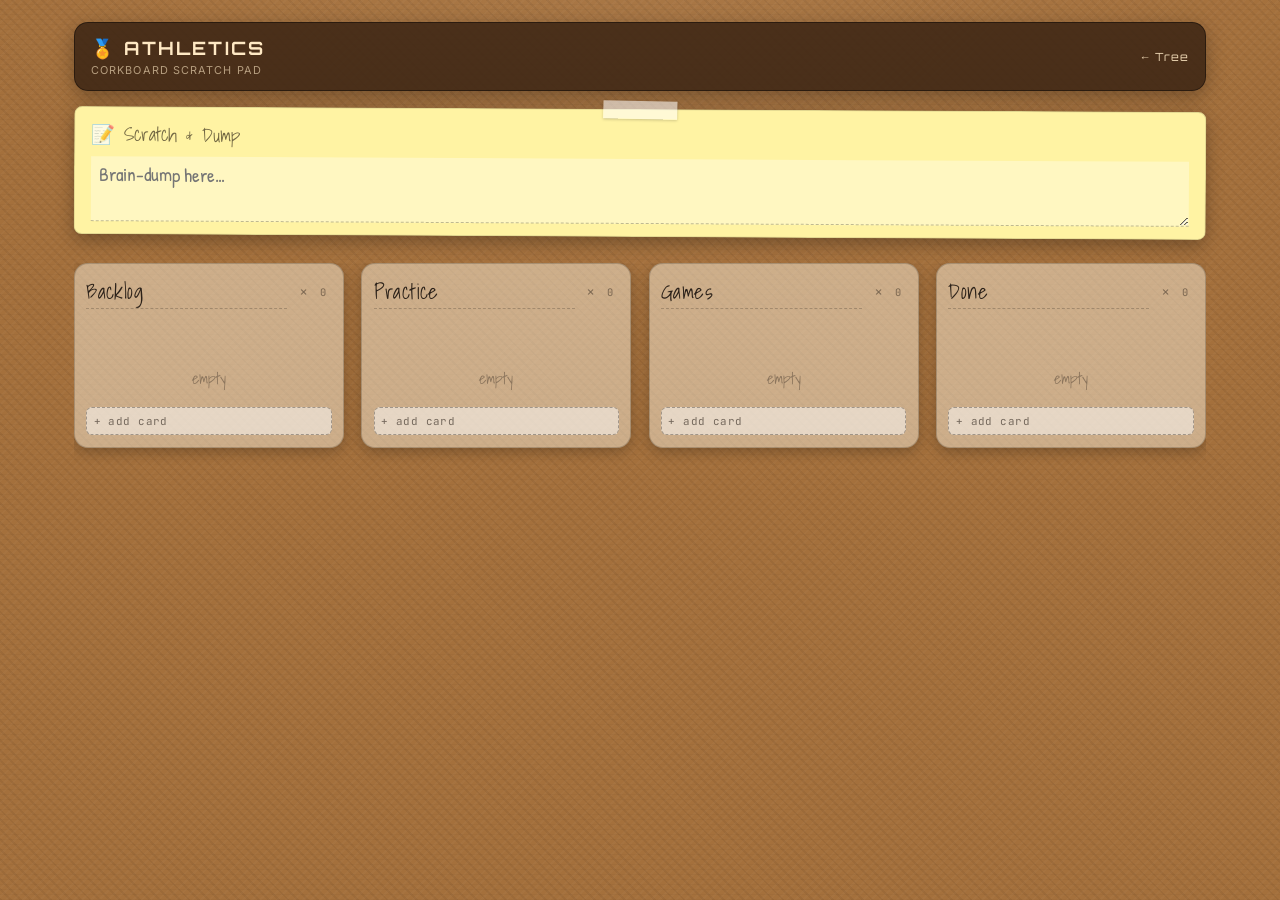
<file: athletics.html>
<!DOCTYPE html>
<html lang="en">
<head>
<meta charset="UTF-8">
<meta name="viewport" content="width=device-width, initial-scale=1.0">
<title>ATHLETICS · ELMTREE</title>
<link rel="icon" type="image/svg+xml" href="/favicon.svg">
<link rel="preconnect" href="https://fonts.googleapis.com">
<link href="https://fonts.googleapis.com/css2?family=Orbitron:wght@400;700;900&family=Inter:wght@300;400;600&family=JetBrains+Mono:wght@400;500&family=Patrick+Hand&family=Shadows+Into+Light&display=swap" rel="stylesheet">
<style>
:root{
  --void:#3a2413;--t1:#2b2119;--t2:rgba(43,33,25,.6);--t3:rgba(43,33,25,.35);
  --ok:#1f8a4c;--err:#c0392b;--card-y:#fff3a3;--card-p:#ffc9d8;--card-b:#cfe5ff;
  --card-g:#d4f2c8;--card-o:#ffe0b3;--tape:rgba(255,255,255,.55);--n-purple:#7b2ff7;--n-blue:#2196f3;
}
*{margin:0;padding:0;box-sizing:border-box}
body{
  font-family:'Inter',sans-serif;color:var(--t1);min-height:100vh;overflow-x:hidden;
  background:
    radial-gradient(1200px 700px at 50% -10%, rgba(255,255,255,.06), transparent 60%),
    repeating-linear-gradient(45deg, rgba(0,0,0,.05) 0 2px, transparent 2px 7px),
    repeating-linear-gradient(-45deg, rgba(255,255,255,.02) 0 2px, transparent 2px 6px),
    repeating-linear-gradient(0deg, rgba(0,0,0,.03) 0 1px, transparent 1px 5px),
    #a4703c;
}
.boardframe{max-width:1180px;margin:0 auto;padding:1.4rem 1.5rem 3rem}
.toolbar{background:rgba(58,36,19,.85);border:1px solid rgba(0,0,0,.4);border-radius:14px;padding:.8rem 1rem;margin-bottom:1.1rem;display:flex;align-items:center;justify-content:space-between;gap:.8rem;flex-wrap:wrap;box-shadow:0 6px 20px rgba(0,0,0,.3)}
.toolbar h1{font-family:'Orbitron',sans-serif;font-size:1.15rem;letter-spacing:.12em;color:#ffe9c4;text-transform:uppercase;display:flex;align-items:center;gap:.5rem}
.toolbar .sub{color:rgba(255,233,196,.6);font-size:.68rem;letter-spacing:.1em;text-transform:uppercase;margin-top:.2rem}
.actions{display:flex;gap:.5rem;align-items:center;flex-wrap:wrap}
.saved{font-family:'JetBrains Mono',monospace;font-size:.7rem;color:#8bf0b0;opacity:0;transition:opacity .3s}.saved.on{opacity:1}
button{font-family:'JetBrains Mono',monospace;font-size:.72rem;letter-spacing:.04em;padding:.4rem .8rem;border-radius:8px;border:1px solid rgba(0,0,0,.35);background:rgba(255,255,255,.85);color:var(--t1);cursor:pointer;transition:all .2s;box-shadow:0 1px 3px rgba(0,0,0,.2)}
button:hover{background:#fff;transform:translateY(-1px);box-shadow:0 4px 12px rgba(0,0,0,.25)}
button.primary{background:linear-gradient(135deg,#c98a2d,#7a4a12);color:#fff;border:none}
a.back{color:rgba(255,233,196,.9);text-decoration:none;font-family:'Orbitron',sans-serif;font-size:.7rem;letter-spacing:.08em}
a.back:hover{color:#fff}

.scratch{background:var(--card-y);border:1px solid rgba(0,0,0,.12);border-radius:8px;padding:.7rem 1rem .75rem;position:relative;box-shadow:0 6px 18px rgba(0,0,0,.3);transform:rotate(.3deg);width:100%;margin:.3rem 0 1.6rem}
.scratch::before{content:'';position:absolute;top:-9px;left:50%;transform:translateX(-50%) rotate(1deg);width:74px;height:18px;background:var(--tape);box-shadow:0 1px 3px rgba(0,0,0,.2)}
.scratchhead{font-family:'Shadows Into Light',cursive;font-size:1.2rem;color:rgba(53,43,26,.7);margin-bottom:.4rem}
.scratchrow{display:flex;align-items:stretch;gap:.8rem}
#scratch{flex:1;background:rgba(255,255,255,.32);border:none;border-bottom:1px dashed rgba(0,0,0,.25);color:#35291a;font-family:'Patrick Hand',cursive;font-size:1.2rem;min-height:2.6em;resize:vertical;padding:.35rem .5rem;outline:none;line-height:1.4}
#scratch:focus{background:rgba(255,255,255,.5)}

.board{display:flex;gap:1.1rem;align-items:flex-start;overflow-x:auto;padding-bottom:1rem}
.col{flex:1 1 270px;min-width:250px;max-width:310px;background:rgba(255,248,230,.45);border:1px solid rgba(0,0,0,.18);border-radius:14px;padding:.7rem;display:flex;flex-direction:column;gap:.6rem;box-shadow:0 4px 14px rgba(0,0,0,.25)}
.coltitle{font-family:'Shadows Into Light',cursive;font-size:1.3rem;letter-spacing:.02em;background:transparent;border:none;outline:none;color:var(--t1);border-bottom:1px dashed rgba(0,0,0,.2)}
.colcount{font-family:'JetBrains Mono',monospace;font-size:.65rem;color:rgba(43,33,25,.5)}
.cards{display:flex;flex-direction:column;gap:.7rem;min-height:30px}
.colempty{font-family:'Shadows Into Light',cursive;color:rgba(43,33,25,.4);font-size:1rem;text-align:center;padding:.4rem;display:none}
.card{background:var(--card-y);color:#352b1a;border:1px solid rgba(0,0,0,.1);border-radius:2px;padding:.5rem .6rem;position:relative;box-shadow:0 4px 10px rgba(0,0,0,.28);transform:rotate(-1deg)}
.card:hover{transform:rotate(0) translateY(-2px);box-shadow:0 8px 18px rgba(0,0,0,.35)}
.card::before{content:'';position:absolute;top:-9px;left:50%;transform:translateX(-50%) rotate(-2deg);width:64px;height:15px;background:var(--tape);box-shadow:0 1px 3px rgba(0,0,0,.2);opacity:.9}
.ctext{width:100%;background:transparent;border:none;outline:none;color:inherit;font-family:'Patrick Hand',cursive;font-size:1.18rem;min-height:1.2em;resize:none;line-height:1.3}
.cmeta{display:flex;justify-content:space-between;align-items:center;margin-top:.25rem}
.mini{display:inline-flex;align-items:center;justify-content:center;width:20px;height:20px;padding:0;line-height:1;font-size:.75rem;opacity:.5;background:transparent;box-shadow:none;border:none;border-radius:6px}
.mini:hover{opacity:1;color:var(--err);background:rgba(0,0,0,.1)}
.addcard{background:rgba(255,255,255,.5);border:1px dashed rgba(0,0,0,.3);border-radius:6px;color:rgba(43,33,25,.6);padding:.4rem;font-size:.68rem;cursor:pointer;text-align:left;font-family:'JetBrains Mono',monospace;box-shadow:none}
.addcard:hover{color:var(--n-blue);background:rgba(255,255,255,.7)}
@media (max-width:700px){.board{flex-direction:column;align-items:stretch}.col{max-width:none}}
</style>
</head>
<body>
<div class="boardframe">
  <div class="toolbar">
    <div>
      <h1>🏅 ATHLETICS</h1>
      <div class="sub">corkboard scratch pad</div>
    </div>
    <div class="actions">
      <span class="saved" id="saved">✓ saved</span>
      <a class="back" href="index.html">← Tree</a>
    </div>
  </div>

  <div class="scratch">
    <div class="scratchhead">📝 Scratch &amp; Dump</div>
    <div class="scratchrow">
      <textarea id="scratch" placeholder="Brain-dump here…"></textarea>
    </div>
  </div>

  <div class="board" id="board"></div>
</div>

  <script src="athletics.js"></script>
</body>
</html>
</file>
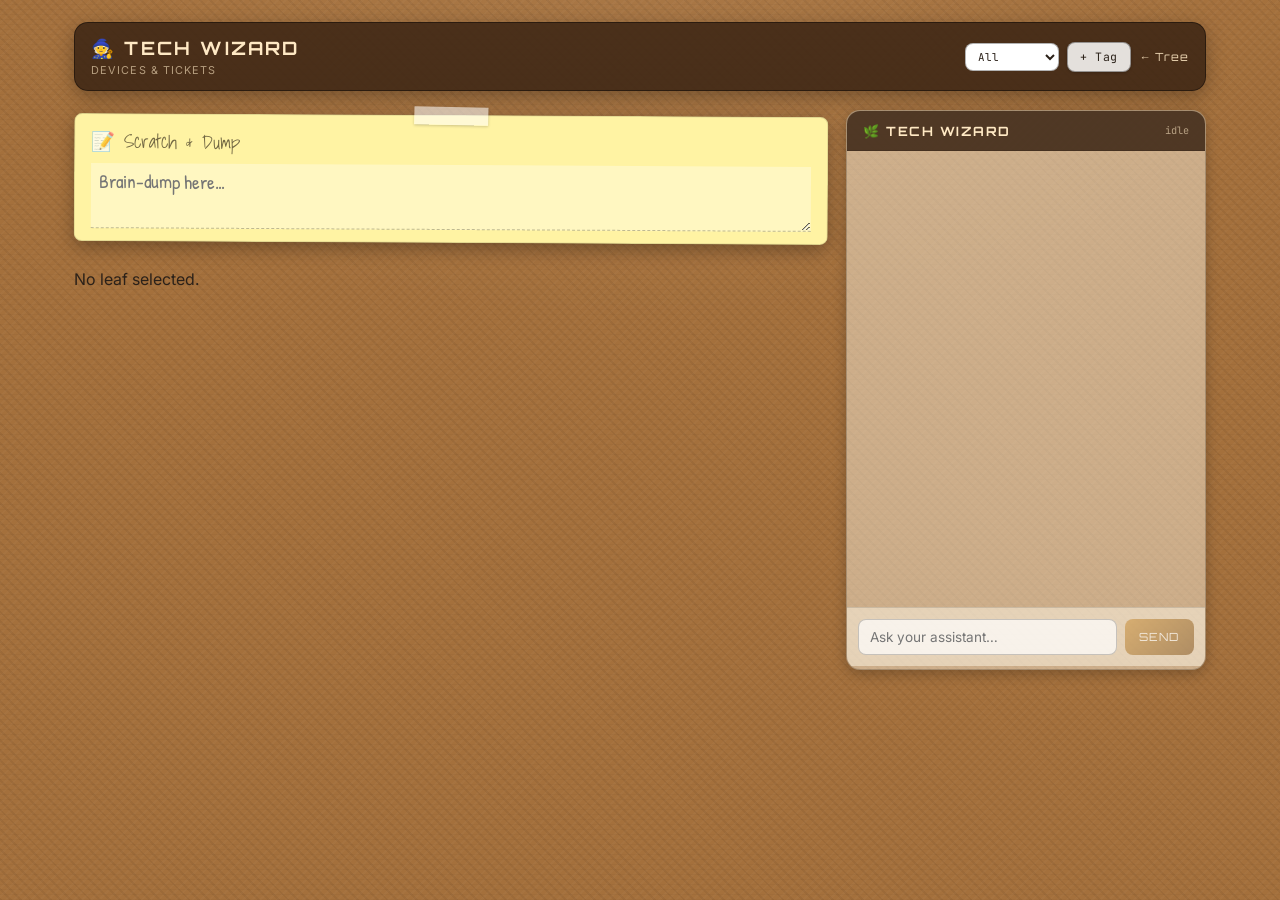
<file: leaf.html>
<!DOCTYPE html>
<html lang="en">
<head>
<meta charset="UTF-8">
<meta name="viewport" content="width=device-width, initial-scale=1.0">
<title>LEAF · ELMTREE</title>
<link rel="icon" type="image/svg+xml" href="/favicon.svg">
<link rel="preconnect" href="https://fonts.googleapis.com">
<link href="https://fonts.googleapis.com/css2?family=Orbitron:wght@400;700;900&family=Inter:wght@300;400;600&family=JetBrains+Mono:wght@400;500&family=Patrick+Hand&family=Shadows+Into+Light&display=swap" rel="stylesheet">
<style>
:root{
  --void:#3a2413;--t1:#2b2119;--t2:rgba(43,33,25,.6);--t3:rgba(43,33,25,.35);
  --ok:#1f8a4c;--err:#c0392b;--card-y:#fff3a3;--card-p:#ffc9d8;--card-b:#cfe5ff;
  --card-g:#d4f2c8;--card-o:#ffe0b3;--tape:rgba(255,255,255,.55);--n-purple:#7b2ff7;--n-blue:#2196f3;
}
*{margin:0;padding:0;box-sizing:border-box}
body{
  font-family:'Inter',sans-serif;color:var(--t1);min-height:100vh;overflow-x:hidden;
  background:
    radial-gradient(1200px 700px at 50% -10%, rgba(255,255,255,.06), transparent 60%),
    repeating-linear-gradient(45deg, rgba(0,0,0,.05) 0 2px, transparent 2px 7px),
    repeating-linear-gradient(-45deg, rgba(255,255,255,.02) 0 2px, transparent 2px 6px),
    repeating-linear-gradient(0deg, rgba(0,0,0,.03) 0 1px, transparent 1px 5px),
    #a4703c;
}
.boardframe{max-width:1180px;margin:0 auto;padding:1.4rem 1.5rem 3rem}
.toolbar{background:rgba(58,36,19,.85);border:1px solid rgba(0,0,0,.4);border-radius:14px;padding:.8rem 1rem;margin-bottom:1.1rem;display:flex;align-items:center;justify-content:space-between;gap:.8rem;flex-wrap:wrap;box-shadow:0 6px 20px rgba(0,0,0,.3)}
.toolbar h1{font-family:'Orbitron',sans-serif;font-size:1.15rem;letter-spacing:.12em;color:#ffe9c4;text-transform:uppercase;display:flex;align-items:center;gap:.5rem}
.toolbar .sub{color:rgba(255,233,196,.6);font-size:.68rem;letter-spacing:.1em;text-transform:uppercase;margin-top:.2rem}
.actions{display:flex;gap:.5rem;align-items:center;flex-wrap:wrap}
.saved{font-family:'JetBrains Mono',monospace;font-size:.7rem;color:#8bf0b0;opacity:0;transition:opacity .3s}.saved.on{opacity:1}
button{font-family:'JetBrains Mono',monospace;font-size:.72rem;letter-spacing:.04em;padding:.4rem .8rem;border-radius:8px;border:1px solid rgba(0,0,0,.35);background:rgba(255,255,255,.85);color:var(--t1);cursor:pointer;transition:all .2s;box-shadow:0 1px 3px rgba(0,0,0,.2)}
button:hover{background:#fff;transform:translateY(-1px);box-shadow:0 4px 12px rgba(0,0,0,.25)}
a.back{color:rgba(255,233,196,.9);text-decoration:none;font-family:'Orbitron',sans-serif;font-size:.7rem;letter-spacing:.08em}
a.back:hover{color:#fff}

.scratch{background:var(--card-y);border:1px solid rgba(0,0,0,.12);border-radius:8px;padding:.7rem 1rem .75rem;position:relative;box-shadow:0 6px 18px rgba(0,0,0,.3);transform:rotate(.3deg);width:100%;margin:.3rem 0 1.6rem}
.scratch::before{content:'';position:absolute;top:-9px;left:50%;transform:translateX(-50%) rotate(1deg);width:74px;height:18px;background:var(--tape);box-shadow:0 1px 3px rgba(0,0,0,.2)}
.scratchhead{font-family:'Shadows Into Light',cursive;font-size:1.2rem;color:rgba(53,43,26,.7);margin-bottom:.4rem}
.scratchrow{display:flex;align-items:stretch;gap:.8rem}
#scratch{flex:1;background:rgba(255,255,255,.32);border:none;border-bottom:1px dashed rgba(0,0,0,.25);color:#35291a;font-family:'Patrick Hand',cursive;font-size:1.2rem;min-height:2.6em;resize:vertical;padding:.35rem .5rem;outline:none;line-height:1.4}
#scratch:focus{background:rgba(255,255,255,.5)}

.board{display:flex;gap:1.1rem;align-items:flex-start;overflow-x:auto;padding-bottom:1rem}
.col{flex:1 1 270px;min-width:250px;max-width:310px;background:rgba(255,248,230,.45);border:1px solid rgba(0,0,0,.18);border-radius:14px;padding:.7rem;display:flex;flex-direction:column;gap:.6rem;box-shadow:0 4px 14px rgba(0,0,0,.25)}
.coltitle{font-family:'Shadows Into Light',cursive;font-size:1.3rem;letter-spacing:.02em;background:transparent;border:none;outline:none;color:var(--t1);border-bottom:1px dashed rgba(0,0,0,.2)}
.colcount{font-family:'JetBrains Mono',monospace;font-size:.65rem;color:rgba(43,33,25,.5)}
.cards{display:flex;flex-direction:column;gap:.7rem;min-height:30px}
.colempty{font-family:'Shadows Into Light',cursive;color:rgba(43,33,25,.4);font-size:1rem;text-align:center;padding:.4rem;display:none}
.card{background:var(--card-y);color:#352b1a;border:1px solid rgba(0,0,0,.1);border-radius:2px;padding:.5rem .6rem;position:relative;box-shadow:0 4px 10px rgba(0,0,0,.28);transform:rotate(-1deg)}
.card.c-pink{--card-y:var(--card-p)}.card.c-blue{--card-y:var(--card-b)}.card.c-green{--card-y:var(--card-g)}.card.c-orange{--card-y:var(--card-o)}
.card:hover{transform:rotate(0) translateY(-2px);box-shadow:0 8px 18px rgba(0,0,0,.35)}
.card::before{content:'';position:absolute;top:-9px;left:50%;transform:translateX(-50%) rotate(-2deg);width:64px;height:15px;background:var(--tape);box-shadow:0 1px 3px rgba(0,0,0,.2);opacity:.9}
.ctext{width:100%;background:transparent;border:none;outline:none;color:inherit;font-family:'Patrick Hand',cursive;font-size:1.18rem;min-height:1.2em;resize:none;line-height:1.3}
.cmeta{display:flex;justify-content:space-between;align-items:center;margin-top:.25rem;gap:.3rem;flex-wrap:wrap}
.cmeta-left{display:flex;align-items:center;gap:.35rem;flex-wrap:wrap}
.cnotes{width:100%;background:rgba(0,0,0,.06);border:1px solid rgba(0,0,0,.12);border-radius:4px;color:rgba(53,43,26,.75);font-family:'JetBrains Mono',monospace;font-size:.66rem;padding:.3rem .45rem;margin-top:.35rem;min-height:2em;resize:vertical;outline:none}
.cnotes:focus{background:rgba(255,255,255,.4)}
.ctagsel{font-family:'JetBrains Mono',monospace;font-size:.64rem;background:rgba(255,255,255,.6);color:var(--t1);border:1px solid rgba(0,0,0,.2);border-radius:5px;padding:.12rem .25rem;outline:none;cursor:pointer;max-width:7em}
.tagchip{display:inline-block;font-family:'JetBrains Mono',monospace;font-size:.6rem;padding:.08rem .4rem;border-radius:20px;letter-spacing:.02em;background:rgba(0,0,0,.08);border:1px solid rgba(0,0,0,.15)}
.cdue{font-family:'JetBrains Mono',monospace;font-size:.64rem;padding:.1rem .35rem;border-radius:6px;background:rgba(0,0,0,.07);border:1px solid transparent;cursor:pointer}
.cdue.due{color:#1f5d8a;border-color:rgba(31,93,138,.4)}
.cdue.soon{color:#b06a00;background:rgba(255,180,0,.15);border-color:rgba(176,106,0,.5);font-weight:600}
.cdue.over{color:#fff;background:var(--err);border-color:var(--err);font-weight:700}
.prio{font-size:.6rem;line-height:1;padding:.08rem .22rem;box-shadow:none;background:rgba(0,0,0,.06);border:1px solid rgba(0,0,0,.15);border-radius:4px;color:rgba(43,33,25,.75);cursor:pointer}
.prio:hover{background:rgba(0,0,0,.16);color:var(--t1)}
.prio:disabled{opacity:.3;cursor:default;background:rgba(0,0,0,.03)}
.mini{display:inline-flex;align-items:center;justify-content:center;width:20px;height:20px;padding:0;line-height:1;font-size:.75rem;opacity:.5;background:transparent;box-shadow:none;border:none;border-radius:6px}
.mini:hover{opacity:1;color:var(--err);background:rgba(0,0,0,.1)}
.addcard{background:rgba(255,255,255,.5);border:1px dashed rgba(0,0,0,.3);border-radius:6px;color:rgba(43,33,25,.6);padding:.4rem;font-size:.68rem;cursor:pointer;text-align:left;font-family:'JetBrains Mono',monospace;box-shadow:none}
.addcard:hover{color:var(--n-blue);background:rgba(255,255,255,.7)}
.filter{font-family:'JetBrains Mono',monospace;font-size:.68rem;padding:.32rem .5rem;border-radius:8px;border:1px solid rgba(0,0,0,.3);background:#fff;color:var(--t1);cursor:pointer}
@media (max-width:700px){.board{flex-direction:column;align-items:stretch}.col{max-width:none}}

/* ---------- assistant chat ---------- */
.lf-main{display:grid;grid-template-columns:1fr 360px;gap:1.1rem;align-items:start;margin-top:1.2rem}
@media (max-width:900px){.lf-main{grid-template-columns:1fr}}
.chat{display:flex;flex-direction:column;height:560px;overflow:hidden;border-radius:14px;
  background:rgba(255,248,230,.45);border:1px solid rgba(0,0,0,.18);box-shadow:0 4px 14px rgba(0,0,0,.25)}
.chat-head{padding:.7rem 1rem;border-bottom:1px solid rgba(0,0,0,.12);display:flex;align-items:center;gap:.5rem;
  background:rgba(58,36,19,.85)}
.chat-head h2{font-family:'Orbitron',sans-serif;font-size:.8rem;letter-spacing:.12em;color:#ffe9c4;text-transform:uppercase}
.chat-head .hint{font-size:.64rem;color:rgba(255,233,196,.6);margin-left:auto;font-family:'JetBrains Mono',monospace}
.chat-body{flex:1;overflow-y:auto;padding:1rem;display:flex;flex-direction:column;gap:.7rem}
.msg{max-width:88%;padding:.55rem .8rem;border-radius:12px;font-size:.85rem;line-height:1.45;white-space:pre-wrap;word-wrap:break-word}
.msg.user{align-self:flex-end;background:linear-gradient(135deg,#c98a2d,#7a4a12);color:#fff;border-bottom-right-radius:3px}
.msg.bot{align-self:flex-start;background:rgba(255,255,255,.7);border:1px solid rgba(0,0,0,.1);border-bottom-left-radius:3px;color:#352b1a}
.msg .who{display:block;font-size:.6rem;letter-spacing:.08em;text-transform:uppercase;color:rgba(53,43,26,.55);margin-bottom:.2rem;font-family:'JetBrains Mono',monospace}
.msg.typing{color:rgba(53,43,26,.5);font-style:italic}
.chat-in{display:flex;gap:.5rem;padding:.7rem;border-top:1px solid rgba(0,0,0,.12);background:rgba(255,248,230,.5)}
.chat-in input{flex:1;background:rgba(255,255,255,.7);border:1px solid rgba(0,0,0,.2);border-radius:8px;color:var(--t1);font-family:'Inter',sans-serif;font-size:.85rem;padding:.55rem .7rem;outline:none}
.chat-in input:focus{border-color:var(--n-purple)}
.chat-in button{background:linear-gradient(135deg,#c98a2d,#7a4a12);border:none;color:#fff;font-family:'Orbitron',sans-serif;font-size:.7rem;letter-spacing:.1em;padding:.55rem .9rem;border-radius:8px;cursor:pointer;text-transform:uppercase;box-shadow:none}
.chat-in button:disabled{opacity:.5;cursor:default}
.chat .ermsg{color:var(--err);font-size:.72rem;font-family:'JetBrains Mono',monospace;padding:0 1rem .2rem}
</style>
</head>
<body>
<div class="boardframe">
  <div class="toolbar">
    <div>
      <h1><span id="lfLeaf">LEAF</span></h1>
      <div class="sub" id="lfSub">your corkboard &amp; assistant</div>
    </div>
    <div class="actions">
      <span class="saved" id="saved">✓ saved</span>
      <select class="filter" id="filter" title="Filter by tag">
        <option value="">All</option>
        <option value="__untagged">Untagged</option>
      </select>
      <button id="addTagBtn" onclick="addTag()">+ Tag</button>
      <a class="back" href="index.html">← Tree</a>
    </div>
  </div>

  <div class="lf-main">
    <div>
      <div class="scratch">
        <div class="scratchhead">📝 Scratch &amp; Dump</div>
        <div class="scratchrow">
          <textarea id="scratch" placeholder="Brain-dump here…"></textarea>
        </div>
      </div>
      <div class="board" id="board"></div>
    </div>

    <!-- assistant chat -->
    <div class="chat">
      <div class="chat-head">
        <h2>🌿 <span id="chatName">Assistant</span></h2>
        <span class="hint" id="chatState">idle</span>
      </div>
      <div class="chat-body" id="chatBody"></div>
      <div class="chat-in">
        <input id="chatIn" type="text" placeholder="Ask your assistant…" autocomplete="off">
        <button id="chatSend" disabled>Send</button>
      </div>
      <div class="ermsg" id="chatErr"></div>
    </div>
  </div>
</div>

<!-- hidden due picker (rendered so showPicker() works) -->
<input type="datetime-local" id="duePicker" aria-hidden="true"
       style="position:fixed;left:-9999px;top:0;opacity:0;width:1px;height:1px;pointer-events:none">

<script src="leaf.js"></script>
</body>
</html>
</file>
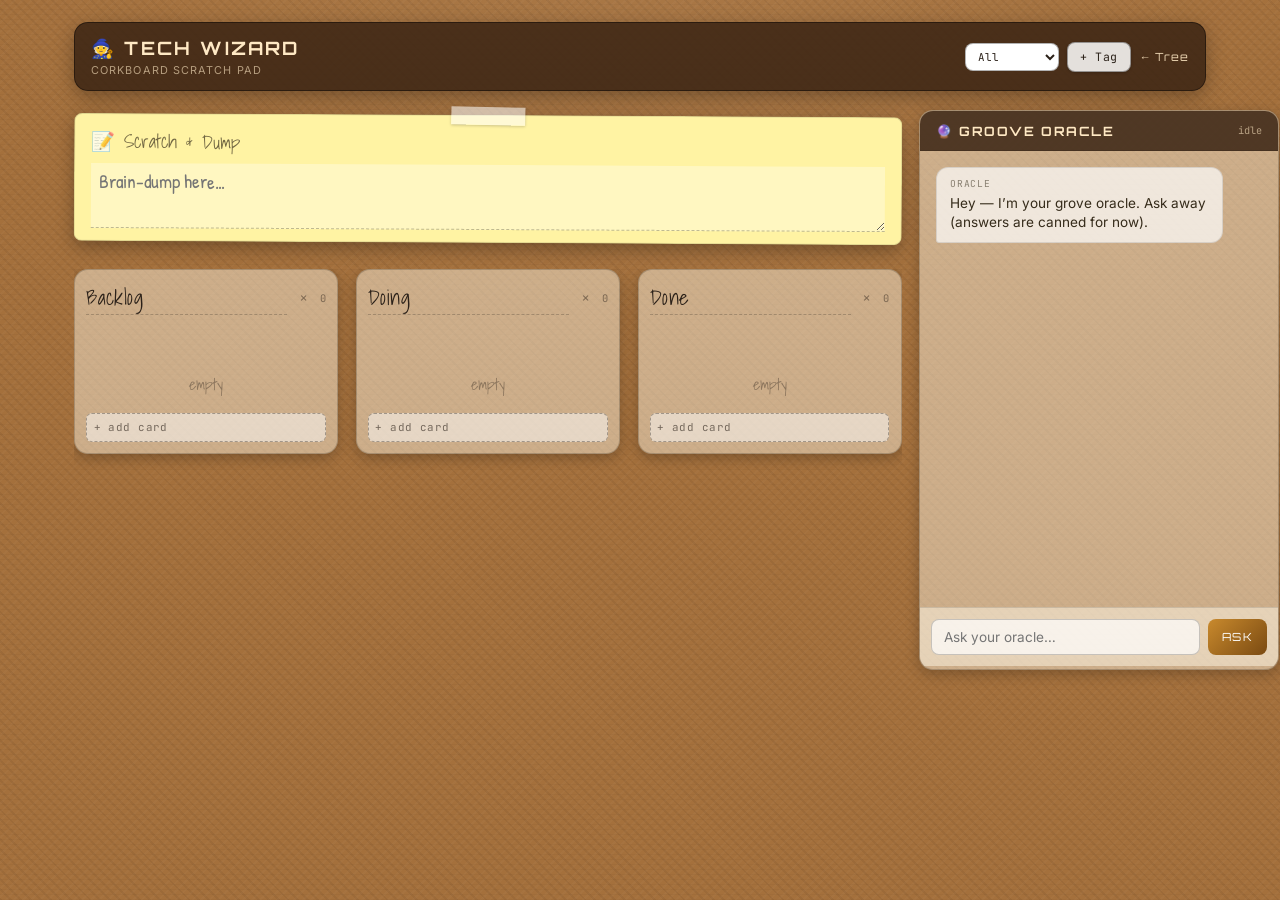
<file: shaker.html>
<!DOCTYPE html>
<html lang="en">
<head>
<meta charset="UTF-8">
<meta name="viewport" content="width=device-width, initial-scale=1.0">
<title>TECH WIZARD · ELMTREE</title>
<link rel="icon" type="image/svg+xml" href="/favicon.svg">
<link rel="preconnect" href="https://fonts.googleapis.com">
<link href="https://fonts.googleapis.com/css2?family=Orbitron:wght@400;700;900&family=Inter:wght@300;400;600&family=JetBrains+Mono:wght@400;500&family=Patrick+Hand&family=Shadows+Into+Light&display=swap" rel="stylesheet">
<style>
:root{
  --void:#3a2413;--t1:#2b2119;--t2:rgba(43,33,25,.6);--t3:rgba(43,33,25,.35);
  --ok:#1f8a4c;--err:#c0392b;--card-y:#fff3a3;--card-p:#ffc9d8;--card-b:#cfe5ff;
  --card-g:#d4f2c8;--card-o:#ffe0b3;--tape:rgba(255,255,255,.55);--n-purple:#7b2ff7;--n-blue:#2196f3;
}
*{margin:0;padding:0;box-sizing:border-box}
body{
  font-family:'Inter',sans-serif;color:var(--t1);min-height:100vh;overflow-x:hidden;
  background:
    radial-gradient(1200px 700px at 50% -10%, rgba(255,255,255,.06), transparent 60%),
    repeating-linear-gradient(45deg, rgba(0,0,0,.05) 0 2px, transparent 2px 7px),
    repeating-linear-gradient(-45deg, rgba(255,255,255,.02) 0 2px, transparent 2px 6px),
    repeating-linear-gradient(0deg, rgba(0,0,0,.03) 0 1px, transparent 1px 5px),
    #a4703c;
}
.boardframe{max-width:1180px;margin:0 auto;padding:1.4rem 1.5rem 3rem}
.toolbar{background:rgba(58,36,19,.85);border:1px solid rgba(0,0,0,.4);border-radius:14px;padding:.8rem 1rem;margin-bottom:1.1rem;display:flex;align-items:center;justify-content:space-between;gap:.8rem;flex-wrap:wrap;box-shadow:0 6px 20px rgba(0,0,0,.3)}
.toolbar h1{font-family:'Orbitron',sans-serif;font-size:1.15rem;letter-spacing:.12em;color:#ffe9c4;text-transform:uppercase;display:flex;align-items:center;gap:.5rem}
.toolbar .sub{color:rgba(255,233,196,.6);font-size:.68rem;letter-spacing:.1em;text-transform:uppercase;margin-top:.2rem}
.actions{display:flex;gap:.5rem;align-items:center;flex-wrap:wrap}
.saved{font-family:'JetBrains Mono',monospace;font-size:.7rem;color:#8bf0b0;opacity:0;transition:opacity .3s}.saved.on{opacity:1}
button{font-family:'JetBrains Mono',monospace;font-size:.72rem;letter-spacing:.04em;padding:.4rem .8rem;border-radius:8px;border:1px solid rgba(0,0,0,.35);background:rgba(255,255,255,.85);color:var(--t1);cursor:pointer;transition:all .2s;box-shadow:0 1px 3px rgba(0,0,0,.2)}
button:hover{background:#fff;transform:translateY(-1px);box-shadow:0 4px 12px rgba(0,0,0,.25)}
button.primary{background:linear-gradient(135deg,#c98a2d,#7a4a12);color:#fff;border:none}
a.back{color:rgba(255,233,196,.9);text-decoration:none;font-family:'Orbitron',sans-serif;font-size:.7rem;letter-spacing:.08em}
a.back:hover{color:#fff}

.scratch{background:var(--card-y);border:1px solid rgba(0,0,0,.12);border-radius:8px;padding:.7rem 1rem .75rem;position:relative;box-shadow:0 6px 18px rgba(0,0,0,.3);transform:rotate(.3deg);width:100%;margin:.3rem 0 1.6rem}
.scratch::before{content:'';position:absolute;top:-9px;left:50%;transform:translateX(-50%) rotate(1deg);width:74px;height:18px;background:var(--tape);box-shadow:0 1px 3px rgba(0,0,0,.2)}
.scratchhead{font-family:'Shadows Into Light',cursive;font-size:1.2rem;color:rgba(53,43,26,.7);margin-bottom:.4rem}
.scratchrow{display:flex;align-items:stretch;gap:.8rem}
#scratch{flex:1;background:rgba(255,255,255,.32);border:none;border-bottom:1px dashed rgba(0,0,0,.25);color:#35291a;font-family:'Patrick Hand',cursive;font-size:1.2rem;min-height:2.6em;resize:vertical;padding:.35rem .5rem;outline:none;line-height:1.4}
#scratch:focus{background:rgba(255,255,255,.5)}

.board{display:flex;gap:1.1rem;align-items:flex-start;overflow-x:auto;padding-bottom:1rem}
.col{flex:1 1 270px;min-width:250px;max-width:310px;background:rgba(255,248,230,.45);border:1px solid rgba(0,0,0,.18);border-radius:14px;padding:.7rem;display:flex;flex-direction:column;gap:.6rem;box-shadow:0 4px 14px rgba(0,0,0,.25)}
.coltitle{font-family:'Shadows Into Light',cursive;font-size:1.3rem;letter-spacing:.02em;background:transparent;border:none;outline:none;color:var(--t1);border-bottom:1px dashed rgba(0,0,0,.2)}
.colcount{font-family:'JetBrains Mono',monospace;font-size:.65rem;color:rgba(43,33,25,.5)}
.cards{display:flex;flex-direction:column;gap:.7rem;min-height:30px}
.colempty{font-family:'Shadows Into Light',cursive;color:rgba(43,33,25,.4);font-size:1rem;text-align:center;padding:.4rem;display:none}
.card{background:var(--card-y);color:#352b1a;border:1px solid rgba(0,0,0,.1);border-radius:2px;padding:.5rem .6rem;position:relative;box-shadow:0 4px 10px rgba(0,0,0,.28);transform:rotate(-1deg)}
.card:hover{transform:rotate(0) translateY(-2px);box-shadow:0 8px 18px rgba(0,0,0,.35)}
.card::before{content:'';position:absolute;top:-9px;left:50%;transform:translateX(-50%) rotate(-2deg);width:64px;height:15px;background:var(--tape);box-shadow:0 1px 3px rgba(0,0,0,.2);opacity:.9}
.ctext{width:100%;background:transparent;border:none;outline:none;color:inherit;font-family:'Patrick Hand',cursive;font-size:1.18rem;min-height:1.2em;resize:none;line-height:1.3}
.cmeta{display:flex;justify-content:space-between;align-items:center;margin-top:.25rem;gap:.3rem;flex-wrap:wrap}
.cmeta-left{display:flex;align-items:center;gap:.35rem;flex-wrap:wrap}
.cnotes{width:100%;background:rgba(0,0,0,.06);border:1px solid rgba(0,0,0,.12);border-radius:4px;color:rgba(53,43,26,.75);font-family:'JetBrains Mono',monospace;font-size:.66rem;padding:.3rem .45rem;margin-top:.35rem;min-height:2em;resize:vertical;outline:none}
.cnotes:focus{background:rgba(255,255,255,.4)}
.ctagsel{font-family:'JetBrains Mono',monospace;font-size:.64rem;background:rgba(255,255,255,.6);color:var(--t1);border:1px solid rgba(0,0,0,.2);border-radius:5px;padding:.12rem .25rem;outline:none;cursor:pointer;max-width:7em}
.tagchip{display:inline-block;font-family:'JetBrains Mono',monospace;font-size:.6rem;padding:.08rem .4rem;border-radius:20px;letter-spacing:.02em;background:rgba(0,0,0,.08);border:1px solid rgba(0,0,0,.15)}
.cdue{font-family:'JetBrains Mono',monospace;font-size:.64rem;padding:.1rem .35rem;border-radius:6px;background:rgba(0,0,0,.07);border:1px solid transparent;cursor:pointer}
.cdue.due{color:#1f5d8a;border-color:rgba(31,93,138,.4)}
.cdue.soon{color:#b06a00;background:rgba(255,180,0,.15);border-color:rgba(176,106,0,.5);font-weight:600}
.cdue.over{color:#fff;background:var(--err);border-color:var(--err);font-weight:700}
.prio{font-size:.6rem;line-height:1;padding:.08rem .22rem;box-shadow:none;background:rgba(0,0,0,.06);border:1px solid rgba(0,0,0,.15);border-radius:4px;color:rgba(43,33,25,.75);cursor:pointer}
.prio:hover{background:rgba(0,0,0,.16);color:var(--t1)}
.prio:disabled{opacity:.3;cursor:default;background:rgba(0,0,0,.03)}
.mini{display:inline-flex;align-items:center;justify-content:center;width:20px;height:20px;padding:0;line-height:1;font-size:.75rem;opacity:.5;background:transparent;box-shadow:none;border:none;border-radius:6px}
.mini:hover{opacity:1;color:var(--err);background:rgba(0,0,0,.1)}
.addcard{background:rgba(255,255,255,.5);border:1px dashed rgba(0,0,0,.3);border-radius:6px;color:rgba(43,33,25,.6);padding:.4rem;font-size:.68rem;cursor:pointer;text-align:left;font-family:'JetBrains Mono',monospace;box-shadow:none}
.addcard:hover{color:var(--n-blue);background:rgba(255,255,255,.7)}
.filter{font-family:'JetBrains Mono',monospace;font-size:.68rem;padding:.32rem .5rem;border-radius:8px;border:1px solid rgba(0,0,0,.3);background:#fff;color:var(--t1);cursor:pointer}
@media (max-width:700px){.board{flex-direction:column;align-items:stretch}.col{max-width:none}}

/* ---------- LLM oracle chat ---------- */
.lf-main{display:grid;grid-template-columns:1fr 360px;gap:1.1rem;align-items:start;margin-top:1.2rem}
@media (max-width:900px){.lf-main{grid-template-columns:1fr}}
.chat{display:flex;flex-direction:column;height:560px;overflow:hidden;border-radius:14px;
  background:rgba(255,248,230,.45);border:1px solid rgba(0,0,0,.18);box-shadow:0 4px 14px rgba(0,0,0,.25)}
.chat-head{padding:.7rem 1rem;border-bottom:1px solid rgba(0,0,0,.12);display:flex;align-items:center;gap:.5rem;
  background:rgba(58,36,19,.85)}
.chat-head h2{font-family:'Orbitron',sans-serif;font-size:.8rem;letter-spacing:.12em;color:#ffe9c4;text-transform:uppercase}
.chat-head .hint{font-size:.64rem;color:rgba(255,233,196,.6);margin-left:auto;font-family:'JetBrains Mono',monospace}
.chat-body{flex:1;overflow-y:auto;padding:1rem;display:flex;flex-direction:column;gap:.7rem}
.msg{max-width:88%;padding:.55rem .8rem;border-radius:12px;font-size:.85rem;line-height:1.45;white-space:pre-wrap;word-wrap:break-word}
.msg.user{align-self:flex-end;background:linear-gradient(135deg,#c98a2d,#7a4a12);color:#fff;border-bottom-right-radius:3px}
.msg.bot{align-self:flex-start;background:rgba(255,255,255,.7);border:1px solid rgba(0,0,0,.1);border-bottom-left-radius:3px;color:#352b1a}
.msg .who{display:block;font-size:.6rem;letter-spacing:.08em;text-transform:uppercase;color:rgba(53,43,26,.55);margin-bottom:.2rem;font-family:'JetBrains Mono',monospace}
.msg.typing{color:rgba(53,43,26,.5);font-style:italic}
.chat-in{display:flex;gap:.5rem;padding:.7rem;border-top:1px solid rgba(0,0,0,.12);background:rgba(255,248,230,.5)}
.chat-in input{flex:1;background:rgba(255,255,255,.7);border:1px solid rgba(0,0,0,.2);border-radius:8px;color:var(--t1);font-family:'Inter',sans-serif;font-size:.85rem;padding:.55rem .7rem;outline:none}
.chat-in input:focus{border-color:var(--n-purple)}
.chat-in button{background:linear-gradient(135deg,#c98a2d,#7a4a12);border:none;color:#fff;font-family:'Orbitron',sans-serif;font-size:.7rem;letter-spacing:.1em;padding:.55rem .9rem;border-radius:8px;cursor:pointer;text-transform:uppercase;box-shadow:none}
.chat-in button:disabled{opacity:.5;cursor:default}
.chat .ermsg{color:var(--err);font-size:.72rem;font-family:'JetBrains Mono',monospace;padding:0 1rem .2rem}
</style>
</head>
<body>
<div class="boardframe">
  <div class="toolbar">
    <div>
      <h1>🧙 TECH WIZARD</h1>
      <div class="sub">corkboard scratch pad</div>
    </div>
    <div class="actions">
      <span class="saved" id="saved">✓ saved</span>
      <select class="filter" id="filter" title="Filter by tag">
        <option value="">All</option>
        <option value="__untagged">Untagged</option>
      </select>
      <button onclick="addTag()">+ Tag</button>
      <a class="back" href="index.html">← Tree</a>
    </div>
  </div>

  <div class="lf-main">
    <div>
      <div class="scratch">
        <div class="scratchhead">📝 Scratch &amp; Dump</div>
        <div class="scratchrow">
          <textarea id="scratch" placeholder="Brain-dump here…"></textarea>
        </div>
      </div>
      <div class="board" id="board"></div>
    </div>

    <!-- LLM oracle -->
    <div class="chat">
      <div class="chat-head">
        <h2>🔮 Groove Oracle</h2>
        <span class="hint" id="chatState">idle</span>
      </div>
      <div class="chat-body" id="chatBody"></div>
      <div class="chat-in">
        <input id="chatIn" type="text" placeholder="Ask your oracle…" autocomplete="off">
        <button id="chatSend" disabled>Ask</button>
      </div>
      <div class="ermsg" id="chatErr"></div>
    </div>
  </div>
</div>

<!-- hidden due picker (rendered so showPicker() works) -->
<input type="datetime-local" id="duePicker" aria-hidden="true"
       style="position:fixed;left:-9999px;top:0;opacity:0;width:1px;height:1px;pointer-events:none">

<script src="shaker.js"></script>
</body>
</html>
</file>
